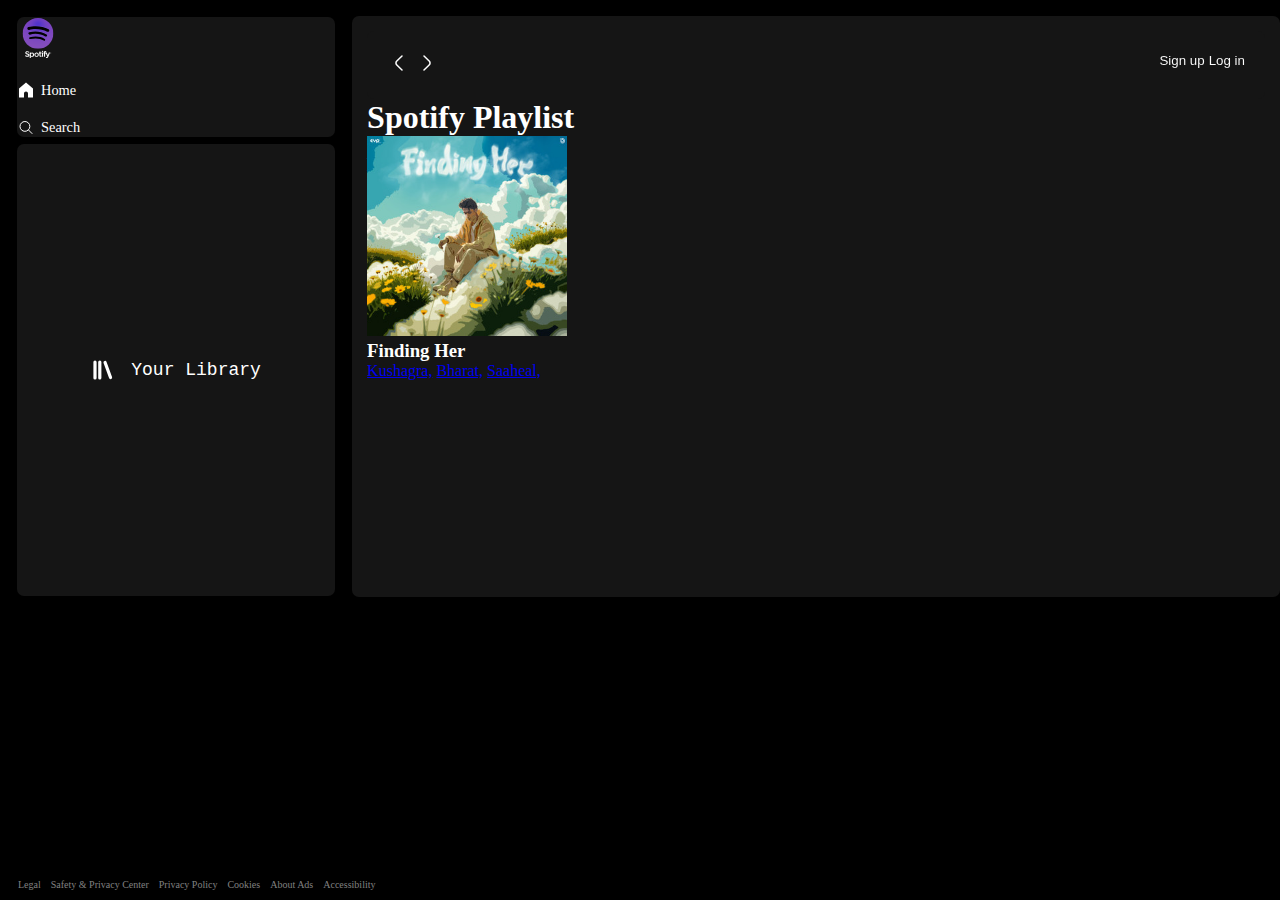
<file: index.html>
<!DOCTYPE html>
<html lang="en">

<head>
    <meta charset="UTF-8">
    <meta name="viewport" content="width=device-width, initial-scale=1.0">
    <title>Spotify-clone</title>
    <link rel="stylesheet" href="style.css">
    <link rel="stylesheet" href="utility.css">
</head>

<body>
    <div class="container flex bg-black">
        <div class="left bg-black ">
            <div class="home bg-grey rounded m-1 p-1">
                <div class="logo">
                    <img class="invert" src="spotify-logo-svgrepo-com.svg" alt="">
                </div>
                <ul>
                    <li><img class="invert" src="home.svg" alt="home">Home</li>
                    <li><img class="invert" src="search.svg" alt="Search">Search</li>
                </ul>
            </div>
            <div class="library rounded bg-grey m-1 p-1">
                <div class="heading ">
                    <img class="invert" src="playlist.svg" alt="">
                    <h4>Your Library</h4>
                </div>

                <div class="footer">
                    <div><a href="https://www.spotify.com/in-en/legal/">Legal</a></div>
                    <div><a href="https://www.spotify.com/in-en/safetyandprivacy/">Safety & Privacy Center</a></div>
                    <div><a href="https://www.spotify.com/in-en/legal/privacy-policy/">Privacy Policy</a></div>
                    <div><a href="https://www.spotify.com/in-en/legal/cookies-policy/">Cookies</a></div>
                    <div><a href="https://www.spotify.com/in-en/legal/privacy-policy/#s3">About Ads</a></div>
                    <div><a href="https://www.spotify.com/in-en/accessibility/">Accessibility</a></div>
                </div>
            </div>


        </div>
        <div class="right bg-grey rounded">
            <div class="header bg-grey rounded">
                <div class="nav ">
                    <svg width="1.5em" height="1.5em" viewBox="0 0 24 24" fill="none"
                        xmlns="http://www.w3.org/2000/svg">
                        <path
                            d="M14.9991 19L9.83911 14C9.56672 13.7429 9.34974 13.433 9.20142 13.0891C9.0531 12.7452 8.97656 12.3745 8.97656 12C8.97656 11.6255 9.0531 11.2548 9.20142 10.9109C9.34974 10.567 9.56672 10.2571 9.83911 10L14.9991 5"
                            stroke="#ffffff" stroke-width="1.5" stroke-linecap="round" stroke-linejoin="round" />
                    </svg>
                    <svg width="1.5em" height="1.5em" viewBox="0 0 24 24" fill="none"
                        xmlns="http://www.w3.org/2000/svg">
                        <path
                            d="M9 5L14.15 10C14.4237 10.2563 14.6419 10.5659 14.791 10.9099C14.9402 11.2539 15.0171 11.625 15.0171 12C15.0171 12.375 14.9402 12.7458 14.791 13.0898C14.6419 13.4339 14.4237 13.7437 14.15 14L9 19"
                            stroke="#ffffff" stroke-width="1.5" stroke-linecap="round" stroke-linejoin="round" />
                    </svg>
                </div>
                <div class="buttons invert">
                    <button>Sign up</button>
                    <button>Log in</button>
                </div>

            </div>
            <div class=" SpotifyPlaylist">
                <h1>Spotify Playlist</h1>
                <div class="card ">
                    <img width="200px" src="findingher.jpg" alt="">
                    <h3>Finding Her</h3>
                    <a href="https://open.spotify.com/artist/2IKfr1JgPRXmXKAWwrABc6">Kushagra,</a>
                   
                    <a href="https://open.spotify.com/artist/1zD9gVg8wPOmVfYxTjMHaT">Bharat,</a>
                    
                    <a href="https://open.spotify.com/artist/29S4JzoFUP1MCyMgKd83zM">Saaheal,</a>
                </div>
            </div>
        </div>


    </div>
</body>

</html>
</file>
<file: style.css>
*{
    margin: 0;
    padding: 0;
}
body{
    background-color: #000000;
    /* background-color: black;
    color: red;
    border: 1px solid red ;
    margin: 0;
    padding: 0; */
}

.flex{
    display: flex;
}
header ul li{
    display: flex;
}

.border{
    border: 2px solid red;
}
.justify-center{
    justify-content: center;
}


.items-center{
    align-items: center;
}



.left{
    width: 27vw;
    padding: 10px;
}
.right{
    width: 73vw;
    padding: 15px;
    background-color: #151515;

}
.home ul li{
    list-style-type: none;
    gap: 7px;
    display: flex;
    font-size: 0.9em;
    font-weight: normal;
    padding-top: 1.4em;
    font-family: auto;

}

/* .home{
    padding: 1em;

} */
h4{
    font-weight: 100;
    font-family: 'Courier New', Courier, monospace;
}
button {
    background-color: transparent;
    border: none;
}

.library{
    display: flex;
    /* gap: 15px; */
    justify-content: space-between;
    align-items: center;
}

.heading{
    display: flex;
    margin: 1em;
    justify-content: center;
    font-size: 12px;
    width: 100%;
    font-weight: normal;
    font-family: auto;
    gap: 1rem;
    align-items: center;
}
.heading h4{
    font-size: 1.5em;
}


.heading img{
    width: 2em;
}
.library{
    min-height: 50vh;
}


.footer {
    display: flex;
    font-size: 10px;
    color: grey;
    gap: 10px;
    position: absolute;
    bottom: 0;
    padding: 10px 0;

}

.footer a {
    color: grey;
    text-decoration: none;
}

.right {
    margin: 16px 0;
    position: relative;
}


.header {
    display: flex;
    justify-content: space-between;
    background-color: rgb(34 34 34);
}

.header>* {
    padding: 20px; 
}
</file>
<file: utility.css>
.border{
    border: 2px solid red;
    margin: 3px;
}



.flex{
    display: flex;
}



.justify-center{
    justify-content: center;
}




.items-center{
    align-items: center;
}

.bg-black{
    background-color: black;
    color: white;
}


.invert{
    filter: invert(1);
}


.bg-grey{
    background-color: #151515;
}
.m-1{
margin: 7px;
}
.rounded{
    border-radius: 7px;
}
.p-1{
    padding: 1px;
}
</file>
